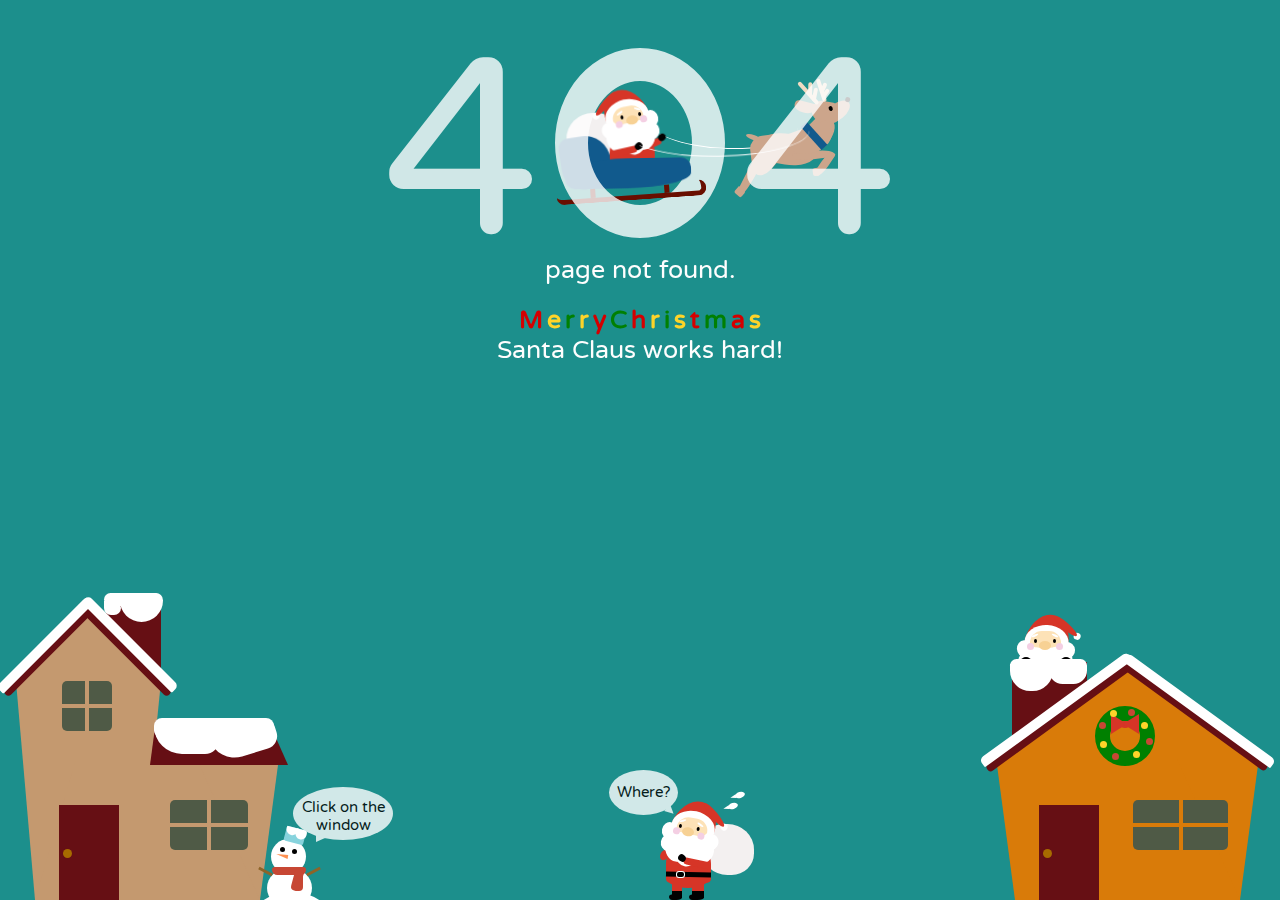
<file: merry/merry.html>
﻿<!DOCTYPE html>
<html lang="en">
<head>
<meta charset="UTF-8">
<title>CSS 404page Christmas</title>

<link rel="stylesheet" href="css/style_merry.css">

</head>
<body>

<div class="text-box">
	<div class="status-code">
		<p>4</p>
		<div class="zero">
			<div class="zero__top">
				<div class="zero__top-inner"></div>
			</div>
			<div class="zero__bottom">
				<div class="zero__bottom-inner"></div>
			</div>
			<div class="sori-santa">
				<div class="santa santa--sori">
					<div class="santa__hat">
						<div class="santa__hat-part"></div>
						<div class="santa__hat-part"></div>
					</div>
					<div class="santa__face">
						<div class="santa__eyebrows santa__eyebrows--right"></div>
						<div class="santa__eyebrows santa__eyebrows--left"></div>
						<div class="santa__eye santa__eye--right"></div>
						<div class="santa__eye santa__eye--left"></div>
						<div class="santa__nose"></div>
						<div class="santa__cheek santa__cheek--right"></div>
						<div class="santa__cheek santa__cheek--left"></div>
						<div class="santa__beard">
							<div class="santa__beard-part"></div>
							<div class="santa__beard-part"></div>
							<div class="santa__beard-part"></div>
						</div>
						<div class="santa__mouth"></div>
					</div>
					<div class="santa__body">
						<div class="santa__body-top"></div>
						<div class="santa__hand santa__hand--left">
							<div class="santa__hand-inner"></div>
						</div>
						<div class="santa__hand santa__hand--right"></div>
						<div class="santa__body-bottom">
							<div class="santa__foot santa__foot--left">
								<div class="santa__foot-inner"></div>
							</div>
							<div class="santa__foot santa__foot--right">
								<div class="santa__foot-inner"></div>
							</div>
						</div>
					</div>
				</div>
				<div class="lead">
					<div class="lead-inner"></div>
				</div>
				<div class="lead lead--back">
					<div class="lead-inner"></div>
				</div>
				<div class="sori"></div>
				<div class="reindeer">
					<div class="reindeer__face">
						<div class="reindeer__ear"></div>
						<div class="reindeer__horn reindeer__horn--right"></div>
						<div class="reindeer__horn reindeer__horn--left"></div>
					</div>
					<div class="reindeer__body">
						<div class="reindeer__foot reindeer__foot--front">
							<div class="reindeer__foot-inner"></div>
						</div>
						<div class="reindeer__foot reindeer__foot--back">
							<div class="reindeer__foot-inner"></div>
						</div>
						<div class="reindeer__tail"></div>
					</div>
				</div>
			</div>
		</div>
		<p>4</p>
	</div>
	<div class="text">
		<p class="text__error">page not found.</p>
		<p class="text__error">
			<span>M</span><span>e</span><span>r</span><span>r</span><span>y</span><span>C</span><span>h</span><span>r</span><span>i</span><span>s</span><span>t</span><span>m</span><span>a</span><span>s</span>
		</p>
		<p class="text__error">Santa Claus works hard!</p>
	</div>
</div>

<div class="house house--first-floor">
	<div class="santa santa--chimney">
		<div class="santa__hat">
			<div class="santa__hat-part"></div>
			<div class="santa__hat-part"></div>
		</div>
		<div class="santa__face">
			<div class="santa__eyebrows santa__eyebrows--right"></div>
			<div class="santa__eyebrows santa__eyebrows--left"></div>
			<div class="santa__eye santa__eye--right"></div>
			<div class="santa__eye santa__eye--left"></div>
			<div class="santa__nose"></div>
			<div class="santa__cheek santa__cheek--right"></div>
			<div class="santa__cheek santa__cheek--left"></div>
			<div class="santa__beard">
				<div class="santa__beard-part"></div>
				<div class="santa__beard-part"></div>
				<div class="santa__beard-part"></div>
			</div>
			<div class="santa__mouth"></div>
		</div>
		<div class="santa__body">
			<div class="santa__body-top"></div>
			<div class="santa__hand santa__hand--left">
				<div class="santa__hand-inner"></div>
			</div>
			<div class="santa__hand santa__hand--right"></div>
			<div class="santa__body-bottom">
				<div class="santa__foot santa__foot--left">
					<div class="santa__foot-inner"></div>
				</div>
				<div class="santa__foot santa__foot--right">
					<div class="santa__foot-inner"></div>
				</div>
			</div>
		</div>
	</div>
	<div class="lease">
		<div class="lease__ribbon"></div>
		<div class="lease__decoration">
			<div class="lease__decoration-part"></div>
			<div class="lease__decoration-part"></div>
			<div class="lease__decoration-part"></div>
		</div>
	</div>
	<div class="house__chimney">
		<div class="snow"></div>
	</div>
	<div class="house__bottom">
		<div class="house__roof house__roof--triangle">
			<div class="snow"></div>
		</div>
		<input class="input-toggle" id="toggle" type="checkbox">
		<label class="house-toggle" for="toggle"><span class="house__window"><span class="cat"><span class="cat__face"></span><span class="cat__body"></span></span><span class="present"><span class="present__ribbon"></span></span></span></label>
		<div class="house__door"></div>
	</div>
</div>

<div class="house house--second-floor">
	<div class="snowman">
		<div class="hukidashi hukidashi--speak">
			<p>Click on the window</p>
		</div>
		<div class="snowman__body">
			<div class="snowman__hat"></div>
			<div class="snowman__face"></div>
			<div class="snowman__hand snowman__hand--right"></div>
			<div class="snowman__hand snowman__hand--left"></div>
			<div class="snowman__scarf"></div>
		</div>
	</div>
	<div class="house__chimney">
		<div class="snow"></div>
	</div>
	<div class="house__bottom">
		<div class="house__roof house__roof--trapezoid">
			<div class="snow"></div>
		</div>
		<input class="input-toggle" id="toggle2" type="checkbox">
		<label class="house-toggle" for="toggle2"><span class="house__window"><span class="tree"><span class="tree__body"></span><span class="tree__decorations"><span class="tree__decoration"></span><span class="tree__decoration"></span><span class="tree__decoration"></span><span class="tree__decoration"></span><span class="tree__decoration"></span><span class="tree__decoration"></span></span></span></span></label>
		<div class="house__door"></div>
	</div>
	<div class="house__top">
		<div class="house__roof house__roof--triangle">
			<div class="snow"></div>
		</div>
		<input class="input-toggle" id="toggle3" type="checkbox">
		<label class="house-toggle" for="toggle3"><span class="house__window"></span></label>
	</div>
</div>

<div class="santa santa--walk">
	<div class="hukidashi hukidashi--speak">
		<p>Where?</p>
	</div>
	<div class="sweat"></div>
	<div class="sweat"></div>
	<div class="santa__hat">
		<div class="santa__hat-part"></div>
		<div class="santa__hat-part"></div>
	</div>
	<div class="santa__face">
		<div class="santa__eyebrows santa__eyebrows--right"></div>
		<div class="santa__eyebrows santa__eyebrows--left"></div>
		<div class="santa__eye santa__eye--right"></div>
		<div class="santa__eye santa__eye--left"></div>
		<div class="santa__nose"></div>
		<div class="santa__cheek santa__cheek--right"></div>
		<div class="santa__cheek santa__cheek--left"></div>
		<div class="santa__beard">
			<div class="santa__beard-part"></div>
			<div class="santa__beard-part"></div>
			<div class="santa__beard-part"></div>
		</div>
		<div class="santa__mouth"></div>
	</div>
	<div class="santa__body">
		<div class="santa__body-top"></div>
		<div class="santa__hand santa__hand--left">
			<div class="santa__hand-inner"></div>
		</div>
		<div class="santa__hand santa__hand--right"></div>
		<div class="santa__body-bottom">
			<div class="santa__foot santa__foot--left">
				<div class="santa__foot-inner"></div>
			</div>
			<div class="santa__foot santa__foot--right">
				<div class="santa__foot-inner"></div>
			</div>
		</div>
	</div>
</div>

</body>
</html>
</file>
<file: merry/css/style_merry.css>
@import url("https://fonts.googleapis.com/css?family=Varela+Round");
html {
  width: 100%;
  height: 100%;
  overflow: hidden;
}

body {
  position: relative;
  width: 100%;
  height: 100%;
  background-color: #1c8f8c;
  margin: 0;
  overflow: hidden;
  font-family: "Varela Round", sans-serif;
}

.text-box {
  position: relative;
  overflow: hidden;
}

.text {
  position: relative;
  bottom: 50px;
}
.text__error {
  position: relative;
  bottom: 0;
  display: block;
  font-size: 25px;
  margin: 0;
  text-align: center;
  box-sizing: border-box;
  color: #fefefe;
}
.text__error:first-of-type {
  margin-bottom: 20px;
}
.text__error span {
  margin: 0 2px;
  font-weight: bold;
}
.text__error span:nth-child(1n) {
  color: #d40000;
}
.text__error span:nth-child(2n) {
  color: #fed429;
}
.text__error span:nth-child(3n) {
  color: #008002;
}

.status-code {
  position: relative;
  display: flex;
  justify-content: space-between;
  width: 515px;
  max-width: 595px;
  margin: auto;
}
.status-code p {
  font-size: 250px;
  margin: 3px 0 0 0;
  color: #fefefe;
  opacity: 0.8;
}

.zero {
  position: absolute;
  top: 48px;
  left: calc(50% - 85px);
  width: 170px;
  height: 190px;
}
.zero__top {
  position: absolute;
  top: 0;
  left: 0;
  width: 50%;
  height: 100%;
  box-sizing: border-box;
  overflow: hidden;
  z-index: 20;
}
.zero__top-inner {
  position: absolute;
  top: 0;
  left: 0;
  width: 170px;
  height: 100%;
  border: 33px solid #fefefe;
  box-sizing: border-box;
  border-radius: 50%;
  opacity: 0.8;
}
.zero__bottom {
  position: absolute;
  top: 0;
  right: 0;
  width: 50%;
  height: 100%;
  overflow: hidden;
}
.zero__bottom-inner {
  position: absolute;
  top: 0;
  right: 0;
  width: 170px;
  height: 100%;
  border: 33px solid #fefefe;
  box-sizing: border-box;
  border-radius: 50%;
  opacity: 0.8;
}

.house {
  position: absolute;
  bottom: 0;
  left: 0;
  width: 300px;
  height: 309px;
  z-index: 0;
  overflow: hidden;
}
.house__roof {
  position: absolute;
  top: 0;
  left: 0;
}
.house__roof--trapezoid {
  top: -30px;
  left: 121px;
  width: 112px;
  height: 45px;
  z-index: 8;
  background-color: #660f14;
}
.house__roof--trapezoid:before, .house__roof--trapezoid:after {
  content: "";
  position: absolute;
  top: 0;
  border-bottom: 45px solid #660f14;
  border-left: 6px solid transparent;
  border-right: 0 solid transparent;
}
.house__roof--trapezoid:before {
  left: -6px;
  border-bottom-width: 45px;
  border-left-width: 6px;
  border-right-width: 0;
}
.house__roof--trapezoid:after {
  right: -20px;
  border-bottom-width: 45px;
  border-right-width: 20px;
  border-left-width: 0;
}
.house__roof--trapezoid .snow {
  top: -2px;
  left: -2px;
  width: 120px;
  height: 20px;
  border-radius: 8px;
}
.house__roof--trapezoid .snow:before {
  top: 8px;
  left: 0;
  width: 65px;
  height: 28px;
  border-radius: 0 0 20px 40px;
}
.house__roof--trapezoid .snow:after {
  top: 11px;
  left: 58px;
  width: 66px;
  height: 26px;
  border-radius: 0px 10px 20px 40px;
  -webkit-transform: rotate(-17deg);
          transform: rotate(-17deg);
}
.house__roof--triangle {
  width: 0;
  height: 0;
  border-bottom: 95px solid #fe9051;
  border-left: 135px solid transparent;
  border-right: 135px solid transparent;
}
.house__roof--triangle:before, .house__roof--triangle:after {
  content: "";
  position: absolute;
  border-radius: 10px;
  border: none;
  background-color: #660f14;
  z-index: 8;
}
.house__roof--triangle:before {
  top: -34px;
  left: -73px;
  width: 8px;
  height: 177px;
  -webkit-transform: rotate(54deg);
          transform: rotate(54deg);
}
.house__roof--triangle:after {
  top: -35px;
  left: 63px;
  width: 8px;
  height: 177px;
  -webkit-transform: rotate(-54deg);
          transform: rotate(-54deg);
}
.house__roof--triangle .snow {
  width: 0;
  height: 0;
}
.house__roof--triangle .snow:before {
  -webkit-transform: rotate(45deg);
          transform: rotate(45deg);
  top: -30px;
  left: -48px;
  height: 128px;
  width: 10px;
  border-radius: 8px 8px 2px 8px;
}
.house__roof--triangle .snow:after {
  content: "";
  position: absolute;
  -webkit-transform: rotate(-45deg);
          transform: rotate(-45deg);
  top: -31px;
  left: 37px;
  height: 128px;
  width: 10px;
  border-radius: 8px 8px 8px 2px;
}
.house__bottom {
  position: absolute;
  bottom: 0;
  left: 35px;
  background-color: #c4996f;
  width: 225px;
  height: 150px;
}
.house__bottom:before {
  content: "";
  position: absolute;
  bottom: 0;
  right: -20px;
  width: 0;
  height: 0;
  border-top: 150px solid #c4996f;
  border-right: 20px solid transparent;
  border-left: 67px solid transparent;
}
.house__bottom:after {
  content: "";
  position: absolute;
  bottom: 0;
  left: -20px;
  width: 0;
  height: 0;
  border-top: 230px solid #c4996f;
  border-left: 20px solid transparent;
  border-right: 67px solid transparent;
}
.house__bottom .house__window {
  top: 50px;
  left: 135px;
  width: 78px;
  height: 50px;
}
.house__bottom .house__window:after {
  width: 78px;
  height: 4px;
}
.house__window {
  position: absolute;
  width: 50px;
  height: 50px;
  background-color: #4f5a46;
  overflow: hidden;
  border-radius: 5px;
}
.house__window:before, .house__window:after {
  content: "";
  position: absolute;
  background-color: #c4996f;
  z-index: 10;
}
.house__window:before {
  top: 0;
  left: calc(50% - 2px);
  width: 4px;
  height: 50px;
}
.house__window:after {
  top: calc(50% - 2px);
  left: 0;
  width: 50px;
  height: 4px;
}
.house__door {
  position: absolute;
  bottom: 0;
  left: 24px;
  width: 60px;
  height: 95px;
  background-color: #660f14;
  z-index: 10;
}
.house__door:before {
  content: "";
  position: absolute;
  top: calc(50% - 4px);
  left: 4px;
  background-color: #a76c00;
  width: 9px;
  height: 9px;
  border-radius: 50%;
}
.house__chimney {
  position: absolute;
  top: 5px;
  left: 106px;
  width: 55px;
  height: 90px;
  background-color: #660f14;
}
.house__chimney:before {
  content: "";
  position: absolute;
  top: -3px;
  left: -2px;
  width: 103%;
  height: 13px;
  border-radius: 7px;
  background-color: #fff;
}
.house__chimney .snow {
  width: 17px;
  height: 14px;
  top: 5px;
  left: -2px;
  border-radius: 0 30px 30px 30px;
}
.house__chimney .snow:before {
  width: 43px;
  height: 29px;
  top: -8px;
  left: 16px;
  border-radius: 0 10px 30px 30px;
}
.house--first-floor {
  left: calc(100% - 300px);
}
.house--first-floor .lease {
  top: 115px;
  left: 115px;
  z-index: 20;
}
.house--first-floor .house__bottom {
  background-color: #d97b09;
}
.house--first-floor .house__bottom .house__roof--triangle {
  top: -87px;
  left: -22px;
  border-bottom: 95px solid #d97b09;
  border-left-width: 135px;
  border-right-width: 135px;
}
.house--first-floor .house__bottom .house__roof--triangle:before {
  top: -34px;
  left: -73px;
  height: 177px;
}
.house--first-floor .house__bottom .house__roof--triangle:after {
  top: -35px;
  left: 63px;
  height: 177px;
}
.house--first-floor .house__bottom .house__roof--triangle .snow:before {
  -webkit-transform: rotate(54deg);
          transform: rotate(54deg);
  top: -45px;
  left: -77px;
  height: 183px;
}
.house--first-floor .house__bottom .house__roof--triangle .snow:after {
  -webkit-transform: rotate(-54deg);
          transform: rotate(-54deg);
  top: -44px;
  left: 66px;
  height: 183px;
}
.house--first-floor .house__bottom:before {
  border-top-color: #d97b09;
}
.house--first-floor .house__bottom:after {
  left: -20px;
  border-top: 150px solid #d97b09;
  border-left: 20px solid transparent;
  border-right: 0 solid transparent;
}
.house--first-floor .house__bottom .house__window {
  left: 118px;
  width: 95px;
}
.house--first-floor .house__bottom .house__window:before, .house--first-floor .house__bottom .house__window:after {
  background-color: #d97b09;
}
.house--first-floor .house__bottom .house__window:after {
  width: 95px;
}
.house--first-floor .house__chimney {
  top: 71px;
  left: 32px;
  width: 75px;
}
.house--first-floor .house__chimney .snow {
  width: 43px;
  height: 27px;
  top: 2px;
  left: -2px;
  border-radius: 0 10px 30px 30px;
}
.house--first-floor .house__chimney .snow:before {
  width: 38px;
  height: 18px;
  top: 2px;
  left: 39px;
  border-radius: 10px 0 30px 30px;
}
.house--second-floor {
  width: 395px;
}
.house--second-floor .house__top {
  position: absolute;
  top: 90px;
  left: 35px;
  background-color: #c4996f;
  width: 118px;
  height: 80px;
}
.house--second-floor .house__top:before {
  content: "";
  position: absolute;
  top: 0;
  right: -8px;
  width: 0;
  height: 0;
  border-top: 80px solid #c4996f;
  border-right: 8px solid transparent;
  border-left: 0 solid transparent;
}
.house--second-floor .house__top .house__roof--triangle {
  top: -70px;
  left: -20px;
  border-bottom: 70px solid #c4996f;
  border-left-width: 73px;
  border-right-width: 73px;
}
.house--second-floor .house__top .house__roof--triangle:before {
  top: -19px;
  left: -44px;
  height: 120px;
  -webkit-transform: rotate(45deg);
          transform: rotate(45deg);
}
.house--second-floor .house__top .house__roof--triangle:after {
  top: -19px;
  left: 35px;
  height: 120px;
  -webkit-transform: rotate(-45deg);
          transform: rotate(-45deg);
}
.house--second-floor .house__top .house__roof--triangle .snow:before {
  -webkit-transform: rotate(45deg);
          transform: rotate(45deg);
  top: -30px;
  left: -48px;
  height: 128px;
  z-index: 10;
}
.house--second-floor .house__top .house__roof--triangle .snow:after {
  -webkit-transform: rotate(-45deg);
          transform: rotate(-45deg);
  top: -31px;
  left: 37px;
  height: 128px;
}
.house--second-floor .house__top .house__window {
  top: 0;
  left: 27px;
  width: 50px;
  height: 50px;
}

.snow {
  position: absolute;
  background-color: #fff;
  z-index: 10;
}
.snow:before, .snow:after {
  content: "";
  position: absolute;
  background-color: #fff;
  z-index: 10;
}

.tree {
  position: absolute;
  top: 0;
  left: 0;
  opacity: 0;
}
.tree__body {
  position: absolute;
  top: 0;
  left: 0;
  width: 0;
  height: 0;
  border-bottom: 22px solid #008002;
  border-left: 20px solid transparent;
  border-right: 20px solid transparent;
}
.tree__body:before {
  content: "";
  position: absolute;
  top: 10px;
  left: -25px;
  width: 0;
  height: 0;
  border-bottom: 27px solid #008002;
  border-left: 26px solid transparent;
  border-right: 25px solid transparent;
}
.tree__body:after {
  content: "";
  position: absolute;
  top: 23px;
  left: -30px;
  width: 0;
  height: 0;
  border-bottom: 30px solid #008002;
  border-left: 31px solid transparent;
  border-right: 31px solid transparent;
}
.tree__decoration {
  position: absolute;
  top: 13px;
  left: 10px;
  width: 3px;
  height: 3px;
  border-radius: 50%;
  background: radial-gradient(#b0e2f9, #54bab6);
  -webkit-transform: scale(1.6);
          transform: scale(1.6);
}
.tree__decoration:before {
  background: radial-gradient(#54bab6 0%, rgba(242, 191, 81, 0) 70%);
  borer-radius: 50%;
  content: "";
  display: block;
  height: 8px;
  opacity: 0.5;
  -webkit-transform: translate3d(-5px, -5px, 0) scale(1);
          transform: translate3d(-5px, -5px, 0) scale(1);
  width: 8px;
  -webkit-animation: decoration 2s 2s infinite;
          animation: decoration 2s 2s infinite;
}
.tree__decoration:nth-of-type(2) {
  top: 11px;
  left: 24px;
}
.tree__decoration:nth-of-type(2):before {
  -webkit-animation: decoration 1s 3s infinite;
          animation: decoration 1s 3s infinite;
}
.tree__decoration:nth-of-type(3) {
  top: 40px;
  left: 9px;
}
.tree__decoration:nth-of-type(3):before {
  -webkit-animation: decoration 2s 2s infinite;
          animation: decoration 2s 2s infinite;
}
.tree__decoration:nth-of-type(4) {
  top: 26px;
  left: 18px;
}
.tree__decoration:nth-of-type(4):before {
  -webkit-animation: decoration 1s 3s infinite;
          animation: decoration 1s 3s infinite;
}
.tree__decoration:nth-of-type(5) {
  top: 42px;
  left: 30px;
}
.tree__decoration:nth-of-type(5):before {
  -webkit-animation: decoration 2s 2s infinite;
          animation: decoration 2s 2s infinite;
}

.cat {
  position: absolute;
  top: 0;
  right: 43px;
  opacity: 0;
}
.cat__face {
  position: absolute;
  top: 32px;
  left: 0;
  width: 18px;
  height: 16px;
  border-radius: 50%;
  background-color: #000;
}
.cat__face:before, .cat__face:after {
  content: "";
  position: absolute;
  top: 0;
  left: 0;
  border-bottom: 8px solid #000;
  border-right: 14px solid transparent;
  border-left: 2px solid transparent;
}
.cat__face:before {
  top: -3px;
  left: -1px;
  -webkit-transform: rotate(-14deg);
          transform: rotate(-14deg);
}
.cat__face:after {
  top: 1px;
  left: 10px;
  -webkit-transform: rotate(54deg);
          transform: rotate(54deg);
}
.cat__body {
  position: absolute;
  top: 39px;
  left: 4px;
  width: 40px;
  height: 20px;
  border-radius: 50%;
  background-color: #000;
}
.cat__body:after {
  content: "";
  position: absolute;
  top: 0;
  left: 0;
  border-bottom: 8px solid #000;
  border-right: 14px solid transparent;
  border-left: 2px solid transparent;
}

.present {
  position: absolute;
  bottom: 0;
  left: 3px;
  width: 38px;
  height: 17px;
  background-color: #6b9c27;
  opacity: 0;
}
.present:before, .present:after {
  content: "";
  position: absolute;
  top: 0;
  left: 0;
}
.present:before {
  top: 0;
  left: 16px;
  background-color: #d63527;
  width: 5px;
  height: 17px;
}
.present:after {
  top: -10px;
  left: 16px;
  background-color: #d63527;
  width: 6px;
  height: 38px;
  -webkit-transform: rotate(90deg);
          transform: rotate(90deg);
}
.present__ribbon:before {
  content: "";
  position: absolute;
  top: -6px;
  right: 10px;
  border-bottom: 6px solid #d63527;
  border-right: 0px solid transparent;
  border-left: 10px solid transparent;
}
.present__ribbon:after {
  content: "";
  position: absolute;
  top: -6px;
  left: 10px;
  border-bottom: 6px solid #d63527;
  border-left: 0px solid transparent;
  border-right: 10px solid transparent;
}

.lease {
  position: absolute;
  top: 0;
  left: 0;
  width: 30px;
  height: 30px;
  border: 15px solid green;
  border-radius: 50%;
  background-color: transparent;
}
.lease__ribbon {
  position: absolute;
  top: 0;
  left: calc(50% - 4px);
  width: 8px;
  height: 7px;
  border-radius: 8px;
  background-color: #d63527;
}
.lease__ribbon:before {
  content: "";
  position: absolute;
  top: -7px;
  left: -10px;
  border-left: 16px solid #d63527;
  border-top: 10px solid transparent;
  border-bottom: 10px solid transparent;
}
.lease__ribbon:after {
  content: "";
  position: absolute;
  top: -7px;
  left: 2px;
  border-right: 16px solid #d63527;
  border-top: 10px solid transparent;
  border-bottom: 10px solid transparent;
}
.lease__decoration {
  position: absolute;
  top: 0;
  left: 0;
}
.lease__decoration-part {
  position: absolute;
  top: 0;
  left: 0;
  width: 7px;
  height: 7px;
  border-radius: 50%;
  background-color: #fed429;
}
.lease__decoration-part:before, .lease__decoration-part:after {
  content: "";
  position: absolute;
  top: 0;
  left: 0;
  width: 7px;
  height: 7px;
  border-radius: 50%;
  background-color: #c74734;
}
.lease__decoration-part:nth-of-type(1) {
  top: -11px;
}
.lease__decoration-part:nth-of-type(1):before {
  top: 12px;
  left: -11px;
  background-color: #c74734;
}
.lease__decoration-part:nth-of-type(1):after {
  content: none;
}
.lease__decoration-part:nth-of-type(2) {
  top: 20px;
  left: -10px;
}
.lease__decoration-part:nth-of-type(2):before {
  top: 12px;
  left: 12px;
}
.lease__decoration-part:nth-of-type(2):after {
  top: 10px;
  left: 33px;
  background-color: #fed429;
}
.lease__decoration-part:nth-of-type(3) {
  top: 1px;
  left: 31px;
}
.lease__decoration-part:nth-of-type(3):before {
  top: 16px;
  left: 5px;
}
.lease__decoration-part:nth-of-type(3):after {
  top: -13px;
  left: -13px;
}

.snowman {
  position: absolute;
  bottom: -32px;
  right: 0;
  width: 137px;
  height: 145px;
  z-index: 10;
  overflow: hidden;
}
.snowman__hat {
  position: absolute;
  top: -64px;
  left: 36px;
  width: 20px;
  height: 15px;
  background-color: #87d3dd;
  -webkit-transform: rotate(15deg);
          transform: rotate(15deg);
  border-radius: 2px;
  z-index: 10;
}
.snowman__hat:before {
  content: "";
  position: absolute;
  width: 12px;
  height: 8px;
  top: 0px;
  left: 0px;
  border-radius: 5px 0 30px 30px;
  background-color: #fff;
}
.snowman__hat:after {
  content: "";
  position: absolute;
  width: 11px;
  height: 10px;
  top: 0px;
  left: 10px;
  border-radius: 0 16px 30px 30px;
  background-color: #fff;
}
.snowman__body {
  position: absolute;
  top: 105px;
  left: -9px;
  width: 85px;
  height: 66px;
  border-radius: 50%;
  background-color: #fff;
}
.snowman__body:before {
  content: "";
  position: absolute;
  top: -24px;
  left: 18px;
  width: 45px;
  height: 40px;
  border-radius: 50%;
  background-color: #fff;
}
.snowman__body:after {
  content: "";
  position: absolute;
  top: -53px;
  left: 22px;
  width: 35px;
  height: 35px;
  border-radius: 50%;
  background-color: #fff;
}
.snowman__face {
  position: absolute;
  top: -45px;
  left: 31px;
  width: 5px;
  height: 5px;
  border-radius: 50%;
  background-color: #000;
  z-index: 10;
}
.snowman__face:before {
  content: "";
  position: absolute;
  top: 2px;
  left: 12px;
  width: 5px;
  height: 5px;
  border-radius: 50%;
  background-color: #000;
  z-index: 10;
}
.snowman__face:after {
  content: "";
  position: absolute;
  top: 7px;
  left: -4px;
  width: 0px;
  height: 0px;
  border-top: 1px solid transparent;
  border-bottom: 3px solid transparent;
  border-right: 12px solid #fe9051;
  -webkit-transform: rotate(10deg);
          transform: rotate(10deg);
}
.snowman__hand {
  position: absolute;
  top: -28px;
  left: 15px;
  width: 3px;
  height: 15px;
  background-color: #8e6428;
}
.snowman__hand--left {
  -webkit-transform: rotate(-62deg);
          transform: rotate(-62deg);
}
.snowman__hand--right {
  -webkit-transform: rotate(62deg);
          transform: rotate(62deg);
  left: 63px;
}
.snowman__scarf {
  position: absolute;
  top: -25px;
  left: 23px;
  width: 34px;
  height: 8px;
  border-radius: 4px 4px 8px 8px;
  background-color: #c74734;
  z-index: 10;
}
.snowman__scarf:before {
  content: "";
  position: absolute;
  top: 5px;
  right: 3px;
  width: 9px;
  height: 19px;
  border-radius: 4px;
  background-color: #c74734;
}
.snowman__scarf:after {
  content: "";
  -webkit-transform: rotate(15deg);
          transform: rotate(15deg);
  position: absolute;
  top: 1px;
  right: 4px;
  width: 9px;
  height: 23px;
  border-radius: 4px;
  background-color: #c74734;
}
.snowman .hukidashi {
  top: 0;
  right: 2px;
  width: 100px;
  height: 53px;
}
.snowman .hukidashi:before {
  left: 23px;
  bottom: -2px;
  -webkit-transform: rotate(0);
          transform: rotate(0);
}
.snowman .hukidashi p {
  margin: 11px 0;
}

.santa {
  position: absolute;
  bottom: 0;
  left: 50%;
  width: 125px;
  height: 107px;
  z-index: 10;
}
.santa--walk {
  -webkit-animation: santa-walk 20s linear normal infinite;
          animation: santa-walk 20s linear normal infinite;
}
.santa--walk .hukidashi {
  top: -23px;
  left: -31px;
  -webkit-animation: santa-walk-hukidashi 20s linear normal infinite;
          animation: santa-walk-hukidashi 20s linear normal infinite;
}
.santa--walk .sweat {
  -webkit-animation: sweat 1s linear normal infinite;
          animation: sweat 1s linear normal infinite;
}
.santa--walk .sweat:nth-of-type(2) {
  top: -1px;
  right: 20px;
  -webkit-animation: sweat2 1s linear normal infinite;
          animation: sweat2 1s linear normal infinite;
}
.santa--sori {
  bottom: 0;
  left: 0;
  -webkit-transform: rotateY(180deg);
          transform: rotateY(180deg);
}
.santa--sori:before, .santa--sori:after {
  content: "";
  position: absolute;
  bottom: 0;
  background-color: #115a8d;
}
.santa--sori:before {
  left: -10px;
  width: 126px;
  height: 30px;
  border-radius: 10px 50% 10px 50%;
  -webkit-transform: rotate(0);
          transform: rotate(0);
  z-index: 10;
}
.santa--sori:after {
  left: 70px;
  width: 50px;
  height: 53px;
  border-radius: 50% 10px 22px 10px;
  -webkit-transform: rotate(8deg);
          transform: rotate(8deg);
}
.santa--sori .santa__hand--left .santa__hand-inner {
  -webkit-animation: sori-santa-hand-right 1s linear alternate infinite;
          animation: sori-santa-hand-right 1s linear alternate infinite;
}
.santa--sori .santa__hand--right {
  -webkit-transform: rotate(25deg);
          transform: rotate(25deg);
  border-radius: 10px;
  height: 7px;
  -webkit-animation: sori-santa-hand-left 1s linear alternate infinite;
          animation: sori-santa-hand-left 1s linear alternate infinite;
}
.santa--sori .santa__hand--right:before {
  content: "";
  position: absolute;
  width: 8px;
  height: 7px;
  top: -2px;
  left: -6px;
  background-color: #000;
  border-radius: 50%;
  -webkit-transform: rotate(10deg);
          transform: rotate(10deg);
}
.santa--sori .santa__foot {
  display: none;
}
.santa--chimney {
  top: 15px;
  left: 26px;
  height: 55px;
  left: 8px;
  z-index: 0;
  -webkit-animation: santa-chimney 8s linear normal infinite;
          animation: santa-chimney 8s linear normal infinite;
}
.santa--chimney:before, .santa--chimney:after {
  content: "";
  position: absolute;
  bottom: 0;
  left: 0;
  width: 10px;
  height: 8px;
  border-radius: 50%;
  background-color: #000;
  z-index: 20;
}
.santa--chimney:before {
  bottom: -4px;
  left: 33px;
}
.santa--chimney:after {
  bottom: -4px;
  left: 73px;
}
.santa--chimney .santa__face {
  -webkit-transform: rotate(0deg);
          transform: rotate(0deg);
  left: 42px;
}
.santa--chimney .santa__hat {
  -webkit-transform: rotate(-9deg);
          transform: rotate(-9deg);
}
.santa--chimney .santa__beard {
  -webkit-transform: rotate(-3deg);
          transform: rotate(-3deg);
}
.santa--chimney .santa__eyebrows--right {
  top: 1px;
  left: 24px;
}
.santa--chimney .santa__eye--right {
  left: 23px;
}
.santa--chimney .santa__eye--left {
  left: 4px;
}
.santa--chimney .santa__nose {
  left: 9px;
}
.santa--chimney .santa__cheek--right {
  top: 12px;
  left: 26px;
}
.santa--chimney .santa__body:before {
  content: none;
}
.santa--chimney .santa__hand {
  display: none;
}
.santa__hat-part {
  position: absolute;
  top: 7px;
  left: 31px;
  width: 43px;
  height: 58px;
  border-radius: 50%;
  -webkit-transform: rotate(28deg);
          transform: rotate(28deg);
  background-color: #d63527;
}
.santa__hat-part:before, .santa__hat-part:after {
  content: "";
  position: absolute;
}
.santa__hat-part:nth-of-type(1):before {
  top: 9px;
  left: 45px;
  width: 7px;
  height: 7px;
  border-radius: 50%;
  background-color: #fff;
}
.santa__hat-part:nth-of-type(1):after {
  top: 3px;
  left: 19px;
  width: 30px;
  height: 7px;
  border-radius: 50%;
  -webkit-transform: rotate(22deg);
          transform: rotate(22deg);
  background-color: #d63527;
}
.santa__hat-part:nth-of-type(2) {
  position: absolute;
  top: 18px;
  left: 31px;
  width: 44px;
  height: 34px;
  border-radius: 50%;
  -webkit-transform: rotate(12deg);
          transform: rotate(12deg);
  background-color: #fff;
}
.santa__face {
  position: absolute;
  top: 25px;
  left: 37px;
  width: 31px;
  height: 17px;
  border-radius: 20px 20px 50% 50%;
  -webkit-transform: rotate(10deg);
          transform: rotate(10deg);
  background-color: #fde2b7;
  z-index: 10;
}
.santa__beard-part {
  position: absolute;
  top: 8px;
  left: -14px;
  width: 15px;
  height: 17px;
  border-radius: 50%;
  background-color: #fff;
}
.santa__beard-part:before, .santa__beard-part:after {
  content: "";
  position: absolute;
  background-color: #fff;
}
.santa__beard-part:before {
  top: 12px;
  left: 1px;
  width: 15px;
  height: 17px;
  border-radius: 50%;
}
.santa__beard-part:nth-of-type(2) {
  top: 16px;
  left: -8px;
  width: 26px;
  height: 30px;
}
.santa__beard-part:nth-of-type(2):before {
  top: 16px;
  left: 13px;
  width: 19px;
  height: 17px;
}
.santa__beard-part:nth-of-type(2):after {
  top: 1px;
  left: 13px;
  width: 19px;
  height: 17px;
}
.santa__beard-part:nth-of-type(3) {
  top: 16px;
  left: 14px;
  width: 27px;
  height: 28px;
}
.santa__beard-part:nth-of-type(3):before {
  top: -4px;
  left: 13px;
  width: 17px;
  height: 17px;
}
.santa__eyebrows {
  position: absolute;
  top: 0;
  left: 0;
  width: 2px;
  height: 7px;
  border-radius: 50%;
  background-color: #fff;
}
.santa__eyebrows--left {
  top: 1px;
  left: 4px;
  -webkit-transform: rotate(65deg);
          transform: rotate(65deg);
}
.santa__eyebrows--right {
  top: 2px;
  left: 22px;
  -webkit-transform: rotate(-65deg);
          transform: rotate(-65deg);
}
.santa__eye {
  position: absolute;
  top: 8px;
  left: 2px;
  width: 3px;
  height: 4px;
  border-radius: 50%;
  background-color: #000;
}
.santa__eye--left {
  top: 8px;
  left: 2px;
}
.santa__eye--right {
  top: 8px;
  left: 20px;
}
.santa__nose {
  position: absolute;
  top: 10px;
  left: 6px;
  width: 12px;
  height: 9px;
  border-radius: 50%;
  z-index: 10;
  background-color: #f7d194;
}
.santa__cheek {
  position: absolute;
  top: 10px;
  left: 6px;
  width: 7px;
  height: 7px;
  border-radius: 50%;
  z-index: 10;
  background-color: #f4cfe3;
}
.santa__cheek--left {
  top: 12px;
  left: -3px;
}
.santa__cheek--right {
  top: 13px;
  left: 22px;
}
.santa__body {
  position: absolute;
  top: 54px;
  left: 16px;
  width: 88px;
  height: 53px;
}
.santa__body:before {
  content: "";
  position: absolute;
  top: -23px;
  right: -10px;
  width: 53px;
  height: 51px;
  border-radius: 42% 50%;
  background-color: #f3f0f0;
  z-index: -1;
}
.santa__body-top {
  top: -3px;
  left: 10px;
  position: absolute;
  width: 45px;
  height: 39px;
  border-radius: 50% 50% 10% 10%;
  background-color: #d63527;
  z-index: 5;
}
.santa__body-top:before {
  content: "";
  top: 28px;
  left: 0px;
  position: absolute;
  width: 45px;
  height: 5px;
  background-color: #000;
  -webkit-transform: rotate(1deg);
          transform: rotate(1deg);
}
.santa__body-top:after {
  content: "";
  top: 27px;
  left: 10px;
  position: absolute;
  width: 7px;
  height: 5px;
  background-color: #000;
  border: 1px solid #fff;
  border-radius: 3px;
  -webkit-transform: rotate(1deg);
          transform: rotate(1deg);
}
.santa__body-bottom {
  position: absolute;
  top: 18px;
  left: 10px;
  width: 44px;
  height: 23px;
  border-radius: 50%;
  background-color: #d63527;
}
.santa__foot {
  position: absolute;
  bottom: -7px;
  left: 23px;
  width: 10px;
  height: 17px;
  border-radius: 3px;
  -webkit-transform: rotate(0deg);
          transform: rotate(0deg);
  background-color: #d63527;
}
.santa__foot:before, .santa__foot:after {
  content: "";
  position: absolute;
  background-color: #000;
}
.santa__foot:before {
  bottom: -3px;
  left: 0;
  height: 7px;
}
.santa__foot:after {
  width: 15px;
  height: 6px;
  bottom: -5px;
  left: -3px;
  border-radius: 50% 50% 50% 4px;
}
.santa__foot--left {
  bottom: -7px;
  left: 6px;
  -webkit-transform: rotate(0deg);
          transform: rotate(0deg);
  -webkit-animation: santa-foot-left 0.8s linear alternate infinite;
          animation: santa-foot-left 0.8s linear alternate infinite;
}
.santa__foot--left:before {
  width: 10px;
}
.santa__foot--left:after {
  width: 13px;
}
.santa__foot--right {
  width: 12px;
  bottom: -7px;
  left: 26px;
  -webkit-transform: rotate(0deg);
          transform: rotate(0deg);
  -webkit-animation: santa-foot-right 0.8s linear alternate infinite;
          animation: santa-foot-right 0.8s linear alternate infinite;
}
.santa__foot--right:before {
  width: 12px;
}
.santa__foot--right:after {
  width: 15px;
}
.santa__hand {
  position: absolute;
}
.santa__hand--left {
  top: 5px;
  left: 19px;
  width: 33px;
  height: 30px;
  overflow: hidden;
}
.santa__hand--left .santa__hand-inner {
  position: absolute;
  top: 10px;
  left: 8px;
  width: 49px;
  z-index: 100;
  height: 7px;
  border-radius: 10px;
  -webkit-transform: rotate(12deg);
          transform: rotate(12deg);
  background-color: #d63527;
  -webkit-animation: santa-hand-left 1s linear alternate infinite;
          animation: santa-hand-left 1s linear alternate infinite;
}
.santa__hand--left .santa__hand-inner:before {
  content: "";
  position: absolute;
  width: 8px;
  height: 7px;
  top: -2px;
  left: -6px;
  background-color: #000;
  border-radius: 50%;
  -webkit-transform: rotate(25deg);
          transform: rotate(25deg);
}
.santa__hand--right {
  top: 4px;
  left: 3px;
  width: 11px;
  height: 8px;
  -webkit-transform: rotate(-60deg);
          transform: rotate(-60deg);
  border-radius: 50%;
  background-color: #d63527;
}

.sori-santa {
  position: absolute;
  top: -16px;
  width: 295px;
  height: 155px;
  -webkit-transform: rotate(-1deg);
          transform: rotate(-1deg);
  -webkit-animation: sori-santa 8s linear normal infinite;
          animation: sori-santa 8s linear normal infinite;
}

.lead {
  position: absolute;
  top: 92px;
  left: 84px;
  width: 182px;
  height: 33px;
  overflow: hidden;
  z-index: 10;
  -webkit-transform: rotate(0deg);
          transform: rotate(0deg);
  -webkit-animation: sori-santa-lead-right 1s linear alternate infinite;
          animation: sori-santa-lead-right 1s linear alternate infinite;
}
.lead--back {
  top: 85px;
  left: 105px;
  width: 149px;
  -webkit-transform: rotate(4deg);
          transform: rotate(4deg);
  z-index: 0;
  -webkit-animation: sori-santa-lead-left 1s linear alternate infinite;
          animation: sori-santa-lead-left 1s linear alternate infinite;
}
.lead-inner {
  position: absolute;
  bottom: 0;
  left: -12px;
  width: 100%;
  height: 48px;
  border-bottom: 1px solid #fff;
  border-radius: 50%;
}

.sori {
  position: absolute;
  bottom: -12px;
  left: 0px;
  width: 145px;
  height: 11px;
  -webkit-transform: rotate(-3deg);
          transform: rotate(-3deg);
  border-bottom: 5px solid #690e00;
  border-right: 5px solid #690e00;
  border-radius: 10px;
  z-index: 10;
}
.sori:before, .sori:after {
  content: "";
  position: absolute;
  top: 0;
  left: 0;
  width: 5px;
  height: 5px;
  background-color: #690e00;
}
.sori:before {
  top: 2px;
  left: 34px;
  height: 9px;
}
.sori:after {
  top: 3px;
  left: 108px;
  width: 5px;
  height: 8px;
}

.reindeer {
  position: absolute;
  width: 115px;
  height: 155px;
  right: 0;
  top: 20px;
  -webkit-transform: rotate(14deg);
          transform: rotate(14deg);
  z-index: 0;
}
.reindeer:before {
  content: "";
  position: absolute;
  top: 65px;
  left: 76px;
  width: 8px;
  height: 31px;
  background-color: #115a8d;
  z-index: 10;
  -webkit-transform: rotate(-55deg);
          transform: rotate(-55deg);
}
.reindeer:after {
  content: "";
  position: absolute;
}
.reindeer__face {
  position: absolute;
  width: 30px;
  height: 22px;
  top: 44px;
  left: 72px;
  border-radius: 10px 10px 50% 50%;
  -webkit-transform: rotate(-3deg);
          transform: rotate(-3deg);
  background-color: #cca58b;
}
.reindeer__face:before {
  content: "";
  position: absolute;
  background-color: #cca58b;
  width: 29px;
  height: 16px;
  border-radius: 50%;
  top: 0px;
  left: 11px;
  -webkit-transform: rotate(-49deg);
          transform: rotate(-49deg);
}
.reindeer__face:after {
  content: "";
  position: absolute;
  background-color: #000;
  width: 5px;
  height: 5px;
  border-radius: 50%;
  top: -8px;
  left: 31px;
}
.reindeer__horn {
  position: absolute;
  width: 29px;
  height: 4px;
  top: -7px;
  left: -21px;
  border-radius: 2px;
  -webkit-transform: rotate(38deg);
          transform: rotate(38deg);
  background-color: #f0dbc2;
}
.reindeer__horn:before, .reindeer__horn:after {
  content: "";
  position: absolute;
  background-color: #f0dbc2;
  border-radius: 2px;
}
.reindeer__horn--left {
  top: -7px;
  left: -21px;
}
.reindeer__horn--left:before {
  top: -4px;
  left: 6px;
  width: 14px;
  height: 4px;
  -webkit-transform: rotate(43deg);
          transform: rotate(43deg);
}
.reindeer__horn--left:after {
  top: -4px;
  left: 13px;
  width: 14px;
  height: 4px;
  -webkit-transform: rotate(43deg);
  transform: rotate(53deg);
}
.reindeer__horn--right {
  top: -12px;
  left: -6px;
  width: 24px;
  -webkit-transform: rotate(62deg);
          transform: rotate(62deg);
}
.reindeer__horn--right:before {
  top: -3px;
  left: 5px;
  width: 10px;
  height: 4px;
  -webkit-transform: rotate(43deg);
          transform: rotate(43deg);
}
.reindeer__horn--right:after {
  top: -3px;
  left: 11px;
  width: 10px;
  height: 4px;
  -webkit-transform: rotate(53deg);
          transform: rotate(53deg);
}
.reindeer__ear {
  position: absolute;
  width: 21px;
  height: 11px;
  top: 4px;
  left: -18px;
  border-radius: 4px 0 50% 50%;
  -webkit-transform: rotate(4deg);
          transform: rotate(4deg);
  background-color: #cca58b;
}
.reindeer__ear:before {
  content: "";
  position: absolute;
  top: -2px;
  left: 34px;
  width: 4px;
  height: 5px;
  border-radius: 50%;
  -webkit-transform: rotate(-35deg);
          transform: rotate(-35deg);
  background-color: #000;
}
.reindeer__body {
  position: absolute;
  width: 58px;
  height: 31px;
  top: 84px;
  left: 28px;
  border-radius: 50% 0;
  -webkit-transform: rotate(-3deg);
          transform: rotate(-3deg);
  background-color: #cca58b;
}
.reindeer__body:before {
  content: "";
  position: absolute;
  width: 46px;
  height: 26px;
  top: -15px;
  left: 32px;
  border-radius: 0 0 50% 50%;
  -webkit-transform: rotate(-3deg);
  transform: rotate(-55deg);
  background-color: #cca58b;
}
.reindeer__body:after {
  content: "";
  position: absolute;
  width: 43px;
  height: 26px;
  top: -11px;
  left: 29px;
  border-radius: 0 0 50% 50%;
  -webkit-transform: rotate(-3deg);
  transform: rotate(-30deg);
  background-color: #cca58b;
}
.reindeer__foot-inner {
  position: absolute;
}
.reindeer__foot-inner:before, .reindeer__foot-inner:after {
  content: "";
  position: absolute;
}
.reindeer__foot--front .reindeer__foot-inner {
  width: 40px;
  height: 8px;
  top: 13px;
  left: 35px;
  border-radius: 0 50%;
  -webkit-transform: rotate(-17deg);
          transform: rotate(-17deg);
  background-color: #cca58b;
  -webkit-animation: reindeer-front 0.8s linear alternate infinite;
          animation: reindeer-front 0.8s linear alternate infinite;
}
.reindeer__foot--front .reindeer__foot-inner:before {
  width: 28px;
  height: 8px;
  top: 10px;
  left: 17px;
  border-radius: 2px 50%;
  -webkit-transform: rotate(131deg);
          transform: rotate(131deg);
  background-color: #cca58b;
}
.reindeer__foot--front .reindeer__foot-inner:after {
  width: 7px;
  height: 8px;
  top: 17px;
  left: 18px;
  border-radius: 2px;
  background-color: #cca58b;
}
.reindeer__foot--back .reindeer__foot-inner {
  width: 56px;
  height: 9px;
  top: 37px;
  left: -29px;
  border-radius: 0 50%;
  -webkit-transform: rotate(-73deg);
          transform: rotate(-73deg);
  background-color: #cca58b;
  -webkit-animation: reindeer-back 0.8s linear alternate infinite;
          animation: reindeer-back 0.8s linear alternate infinite;
}
.reindeer__foot--back .reindeer__foot-inner:before {
  width: 25px;
  height: 16px;
  top: 4px;
  left: 25px;
  border-radius: 0 50%;
  -webkit-transform: rotate(15deg);
          transform: rotate(15deg);
  background-color: #cca58b;
}
.reindeer__foot--back .reindeer__foot-inner:after {
  width: 8px;
  height: 9px;
  top: -2px;
  left: -2px;
  border-radius: 2px 0 2px 2px;
  -webkit-transform: rotate(14deg);
          transform: rotate(14deg);
  background-color: #cca58b;
}
.reindeer__tail {
  position: absolute;
  width: 27px;
  height: 26px;
  top: 6px;
  left: -8px;
  border-radius: 50% 2px;
  -webkit-transform: rotate(-17deg);
          transform: rotate(-17deg);
  background-color: #cca58b;
}
.reindeer__tail:before {
  content: "";
  position: absolute;
  background-color: #cca58b;
  border-radius: 50%;
  top: -2px;
  left: -3px;
  width: 15px;
  height: 5px;
  -webkit-transform: rotate(25deg);
          transform: rotate(25deg);
}

.input-toggle {
  opacity: 0;
}
.input-toggle:checked + .house-toggle .house__window {
  background-color: #f5ca95;
  transition: 0.5s;
}
.input-toggle:checked + .house-toggle .house__window .tree,
.input-toggle:checked + .house-toggle .house__window .cat,
.input-toggle:checked + .house-toggle .house__window .present {
  opacity: 1;
  transition: 0.5s;
}

.hukidashi {
  position: absolute;
  width: 69px;
  height: 45px;
  border-radius: 50%;
  opacity: 0.8;
  background-color: #fff;
}
.hukidashi:before, .hukidashi:after {
  content: "";
  position: absolute;
  opacity: 0.8;
}
.hukidashi--speak:before {
  border-left: 9px solid #fff;
  border-top: 5px solid transparent;
  border-bottom: 4px solid transparent;
  right: 3px;
  bottom: 0;
  -webkit-transform: rotate(41deg);
          transform: rotate(41deg);
  opacity: 1;
}
.hukidashi--think:before {
  background-color: #fff;
  width: 10px;
  height: 8px;
  border-radius: 50%;
  right: 33px;
  bottom: -9px;
}
.hukidashi--think:after {
  background-color: #fff;
  width: 8px;
  height: 6px;
  border-radius: 50%;
  right: 20px;
  bottom: -14px;
}
.hukidashi p {
  margin: 13px 0;
  font-size: 15px;
  text-align: center;
}

.sweat {
  position: absolute;
  top: 10px;
  right: 27px;
  width: 10px;
  height: 6px;
  border-radius: 50%;
  background-color: #fff;
  -webkit-transform: rotate(-16deg);
          transform: rotate(-16deg);
}
.sweat:before {
  content: "";
  position: absolute;
  width: 0;
  height: 0;
  border-right: 6px solid #fff;
  border-top: 2px solid transparent;
  border-bottom: 2px solid transparent;
  top: 1px;
  left: -5px;
}

@-webkit-keyframes decoration {
  0% {
    opacity: 0.5;
    -webkit-transform: translate3d(-2px, -3px, 0) scale(1);
            transform: translate3d(-2px, -3px, 0) scale(1);
  }
  40% {
    opacity: 0.6;
    -webkit-transform: translate3d(-2px, -3px, 0) scale(1.5);
            transform: translate3d(-2px, -3px, 0) scale(1.5);
  }
  66% {
    opacity: 0.4;
    -webkit-transform: translate3d(-2px, -3px, 0) scale(1.4);
            transform: translate3d(-2px, -3px, 0) scale(1.4);
  }
  100% {
    opacity: 0.5;
    -webkit-transform: translate3d(-2px, -3px, 0) scale(1);
            transform: translate3d(-2px, -3px, 0) scale(1);
  }
}

@keyframes decoration {
  0% {
    opacity: 0.5;
    -webkit-transform: translate3d(-2px, -3px, 0) scale(1);
            transform: translate3d(-2px, -3px, 0) scale(1);
  }
  40% {
    opacity: 0.6;
    -webkit-transform: translate3d(-2px, -3px, 0) scale(1.5);
            transform: translate3d(-2px, -3px, 0) scale(1.5);
  }
  66% {
    opacity: 0.4;
    -webkit-transform: translate3d(-2px, -3px, 0) scale(1.4);
            transform: translate3d(-2px, -3px, 0) scale(1.4);
  }
  100% {
    opacity: 0.5;
    -webkit-transform: translate3d(-2px, -3px, 0) scale(1);
            transform: translate3d(-2px, -3px, 0) scale(1);
  }
}
@-webkit-keyframes santa-chimney {
  0% {
    top: 60px;
  }
  10% {
    top: 10px;
  }
  13% {
    top: 15px;
  }
  45% {
    top: 15px;
  }
  48% {
    top: 10px;
  }
  60% {
    top: 60px;
  }
  100% {
    top: 60px;
  }
}
@keyframes santa-chimney {
  0% {
    top: 60px;
  }
  10% {
    top: 10px;
  }
  13% {
    top: 15px;
  }
  45% {
    top: 15px;
  }
  48% {
    top: 10px;
  }
  60% {
    top: 60px;
  }
  100% {
    top: 60px;
  }
}
@-webkit-keyframes reindeer-front {
  0% {
    -webkit-transform: rotate(-24deg);
            transform: rotate(-24deg);
  }
  100% {
    -webkit-transform: rotate(-13deg);
            transform: rotate(-13deg);
  }
}
@keyframes reindeer-front {
  0% {
    -webkit-transform: rotate(-24deg);
            transform: rotate(-24deg);
  }
  100% {
    -webkit-transform: rotate(-13deg);
            transform: rotate(-13deg);
  }
}
@-webkit-keyframes sori-santa-hand-left {
  0% {
    -webkit-transform: rotate(15deg);
            transform: rotate(15deg);
  }
  100% {
    -webkit-transform: rotate(-30deg);
            transform: rotate(-30deg);
  }
}
@keyframes sori-santa-hand-left {
  0% {
    -webkit-transform: rotate(15deg);
            transform: rotate(15deg);
  }
  100% {
    -webkit-transform: rotate(-30deg);
            transform: rotate(-30deg);
  }
}
@-webkit-keyframes sori-santa-lead-left {
  0% {
    -webkit-transform: rotate(1deg);
            transform: rotate(1deg);
  }
  100% {
    -webkit-transform: rotate(-2deg);
            transform: rotate(-2deg);
  }
}
@keyframes sori-santa-lead-left {
  0% {
    -webkit-transform: rotate(1deg);
            transform: rotate(1deg);
  }
  100% {
    -webkit-transform: rotate(-2deg);
            transform: rotate(-2deg);
  }
}
@-webkit-keyframes sori-santa-hand-right {
  0% {
    -webkit-transform: rotate(15deg);
            transform: rotate(15deg);
  }
  100% {
    -webkit-transform: rotate(-2deg);
            transform: rotate(-2deg);
  }
}
@keyframes sori-santa-hand-right {
  0% {
    -webkit-transform: rotate(15deg);
            transform: rotate(15deg);
  }
  100% {
    -webkit-transform: rotate(-2deg);
            transform: rotate(-2deg);
  }
}
@-webkit-keyframes sori-santa-lead-right {
  0% {
    -webkit-transform: rotate(2deg);
            transform: rotate(2deg);
  }
  100% {
    -webkit-transform: rotate(-4deg);
            transform: rotate(-4deg);
  }
}
@keyframes sori-santa-lead-right {
  0% {
    -webkit-transform: rotate(2deg);
            transform: rotate(2deg);
  }
  100% {
    -webkit-transform: rotate(-4deg);
            transform: rotate(-4deg);
  }
}
@-webkit-keyframes sori-santa {
  0% {
    top: -10px;
    left: -500%;
  }
  100% {
    top: -20px;
    left: 500%;
  }
}
@keyframes sori-santa {
  0% {
    top: -10px;
    left: -500%;
  }
  100% {
    top: -20px;
    left: 500%;
  }
}
@-webkit-keyframes santa-foot-left {
  0% {
    -webkit-transform: rotate(30deg);
            transform: rotate(30deg);
  }
  100% {
    -webkit-transform: rotate(-10deg);
            transform: rotate(-10deg);
  }
}
@keyframes santa-foot-left {
  0% {
    -webkit-transform: rotate(30deg);
            transform: rotate(30deg);
  }
  100% {
    -webkit-transform: rotate(-10deg);
            transform: rotate(-10deg);
  }
}
@-webkit-keyframes santa-foot-right {
  0% {
    -webkit-transform: rotate(-30deg);
            transform: rotate(-30deg);
  }
  100% {
    -webkit-transform: rotate(10deg);
            transform: rotate(10deg);
  }
}
@keyframes santa-foot-right {
  0% {
    -webkit-transform: rotate(-30deg);
            transform: rotate(-30deg);
  }
  100% {
    -webkit-transform: rotate(10deg);
            transform: rotate(10deg);
  }
}
@-webkit-keyframes santa-walk {
  0% {
    left: 100%;
    -webkit-transform: rotateY(0);
            transform: rotateY(0);
  }
  35% {
    left: 30%;
    -webkit-transform: rotateY(0);
            transform: rotateY(0);
  }
  36% {
    -webkit-transform: rotateY(180deg);
            transform: rotateY(180deg);
  }
  50% {
    left: 57%;
    -webkit-transform: rotateY(180deg);
            transform: rotateY(180deg);
  }
  51% {
    -webkit-transform: rotateY(0);
            transform: rotateY(0);
  }
  80% {
    left: calc(0% - 125px);
  }
  100% {
    -webkit-transform: rotateY(0);
            transform: rotateY(0);
    left: calc(0% - 125px);
  }
}
@keyframes santa-walk {
  0% {
    left: 100%;
    -webkit-transform: rotateY(0);
            transform: rotateY(0);
  }
  35% {
    left: 30%;
    -webkit-transform: rotateY(0);
            transform: rotateY(0);
  }
  36% {
    -webkit-transform: rotateY(180deg);
            transform: rotateY(180deg);
  }
  50% {
    left: 57%;
    -webkit-transform: rotateY(180deg);
            transform: rotateY(180deg);
  }
  51% {
    -webkit-transform: rotateY(0);
            transform: rotateY(0);
  }
  80% {
    left: calc(0% - 125px);
  }
  100% {
    -webkit-transform: rotateY(0);
            transform: rotateY(0);
    left: calc(0% - 125px);
  }
}
@-webkit-keyframes santa-walk-hukidashi {
  0% {
    opacity: 0;
  }
  50% {
    opacity: 0;
  }
  55% {
    opacity: 1;
  }
  60% {
    opacity: 1;
  }
  65% {
    opacity: 0;
  }
  100% {
    opacity: 0;
  }
}
@keyframes santa-walk-hukidashi {
  0% {
    opacity: 0;
  }
  50% {
    opacity: 0;
  }
  55% {
    opacity: 1;
  }
  60% {
    opacity: 1;
  }
  65% {
    opacity: 0;
  }
  100% {
    opacity: 0;
  }
}
@-webkit-keyframes sweat {
  0% {
    opacity: 0;
    top: 18px;
    right: 30px;
    -webkit-transform: rotate(-30deg);
            transform: rotate(-30deg);
  }
  40% {
    opacity: 1;
    top: 10px;
    right: 20px;
  }
  60% {
    opacity: 0;
    top: 10px;
    right: 20px;
  }
  100% {
    opacity: 0;
  }
}
@keyframes sweat {
  0% {
    opacity: 0;
    top: 18px;
    right: 30px;
    -webkit-transform: rotate(-30deg);
            transform: rotate(-30deg);
  }
  40% {
    opacity: 1;
    top: 10px;
    right: 20px;
  }
  60% {
    opacity: 0;
    top: 10px;
    right: 20px;
  }
  100% {
    opacity: 0;
  }
}
@-webkit-keyframes sweat2 {
  0% {
    opacity: 0;
    top: 10px;
    right: 38px;
    -webkit-transform: rotate(-47deg);
            transform: rotate(-47deg);
  }
  40% {
    opacity: 1;
    top: 2px;
    right: 31px;
  }
  60% {
    opacity: 0;
    top: 2px;
    right: 31px;
  }
  100% {
    opacity: 0;
  }
}
@keyframes sweat2 {
  0% {
    opacity: 0;
    top: 10px;
    right: 38px;
    -webkit-transform: rotate(-47deg);
            transform: rotate(-47deg);
  }
  40% {
    opacity: 1;
    top: 2px;
    right: 31px;
  }
  60% {
    opacity: 0;
    top: 2px;
    right: 31px;
  }
  100% {
    opacity: 0;
  }
}
@-webkit-keyframes santa-hand-left {
  0% {
    -webkit-transform: rotate(14deg);
            transform: rotate(14deg);
  }
  100% {
    -webkit-transform: rotate(8deg);
            transform: rotate(8deg);
  }
}
@keyframes santa-hand-left {
  0% {
    -webkit-transform: rotate(14deg);
            transform: rotate(14deg);
  }
  100% {
    -webkit-transform: rotate(8deg);
            transform: rotate(8deg);
  }
}
</file>
